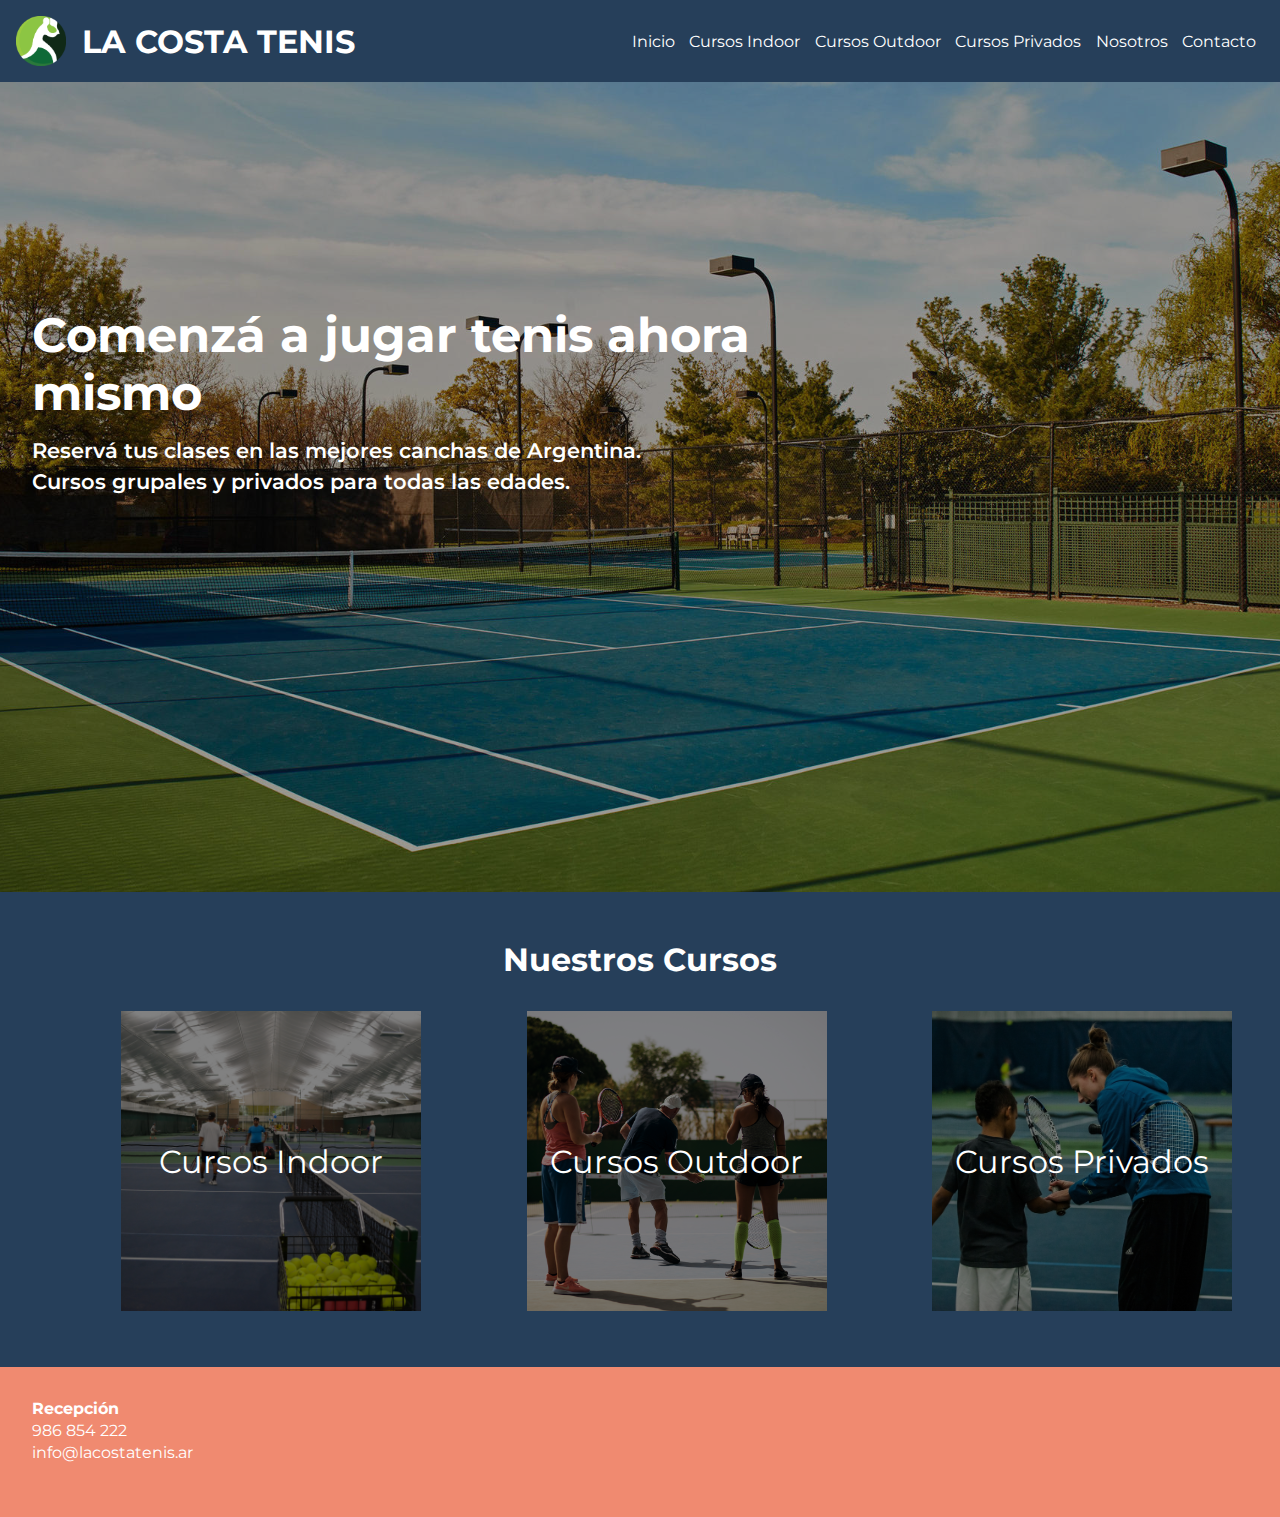
<file: index.html>
<!DOCTYPE html>
<html lang="en">

<head>
  <meta charset="UTF-8" />
  <meta http-equiv="X-UA-Compatible" content="IE=edge" />
  <meta name="viewport" content="width=device-width, initial-scale=1.0" />
  <link href="https://fonts.googleapis.com/css2?family=Bebas+Neue&display=swap" rel="stylesheet" />
  <link href="https://fonts.googleapis.com/css2?family=Bebas+Neue&family=Montserrat:wght@300;400;600;700&display=swap"
    rel="stylesheet" />
  <link rel="stylesheet" href="https://use.fontawesome.com/releases/v5.7.2/css/all.css"
    integrity="sha384-fnmOCqbTlWIlj8LyTjo7mOUStjsKC4pOpQbqyi7RrhN7udi9RwhKkMHpvLbHG9Sr" crossorigin="anonymous" />
  <link rel="stylesheet" href="css/estilo.css" />
  <link rel="stylesheet" href="css/prueba.css" />
  <title>La Costa Tenis</title>
</head>

<body>
  <!-- header -->
  <div class="backgroundImg"></div>
  <header>
    <nav id="nav">
      <div class="nav-center">
        <div class="nav-header">
          <div class="logoBox">
            <a href="index.html">
              <img src="img/logo.png" class="logo" alt="logo de club de tennis" />
              <h1>La costa tenis</h1>
            </a>
          </div>
          <div class="burger">
            <div class="burgerLine"></div>
          </div>
        </div>

        <!-- links -->
        <ul class="links">
          <li><a href="index.html">Inicio</a></li>
          <li><a href="cursosindoor.html">Cursos Indoor</a></li>
          <li><a href="cursosoutdoor.html">Cursos Outdoor</a></li>
          <li><a href="cursosprivados.html">Cursos Privados</a></li>
          <li><a href="nosotros.html">Nosotros</a></li>
          <li><a href="contacto.html">Contacto</a></li>
        </ul>
      </div>
    </nav>
  </header>

  <!-- Main -->
  <main id="main">
    <div class="main-content">
      <h1 class="mainHeading">Comenzá a jugar tenis ahora mismo</h1>
      <p>Reservá tus clases en las mejores canchas de Argentina.</p>
      <p>Cursos grupales y privados para todas las edades.</p>
    </div>
  </main>

  <!-- Cursos -->
  <section id="nuestrosCursos">
    <h2 class="secondaryTitle">Nuestros Cursos</h2>
    <div class="cursosContenedor">
      <a href="cursosIndoor.html" class="box1">
        <p class="insideImg">Cursos Indoor</p>
      </a>

      <a href="cursosOutdoor.html" class="box2">
        <p class="insideImg">Cursos Outdoor</p>
      </a>

      <a href="cursosPrivados.html" class="box3">
        <p class="insideImg">Cursos Privados</p>
      </a>
    </div>
  </section>

  <!-- Footer -->
  <footer>
    <div class="footer-content">
      <p><b>Recepción</b></p>
      <p>986 854 222</p>
      <p>info@lacostatenis.ar</p>
      <div class="social-icons">
        <a href="#"><i class="fab fa-facebook-square fa-2x"></i></a>
        <a href="#"> <i class="fab fa-instagram fa-2x"></i></a>
        <a href="mailto:info@lacostatenis.ar">
          <i class="fas fa-envelope fa-2x"></i>
        </a>
      </div>
    </div>
  </footer>
  <script src="app.js"></script>
</body>

</html>
</file>
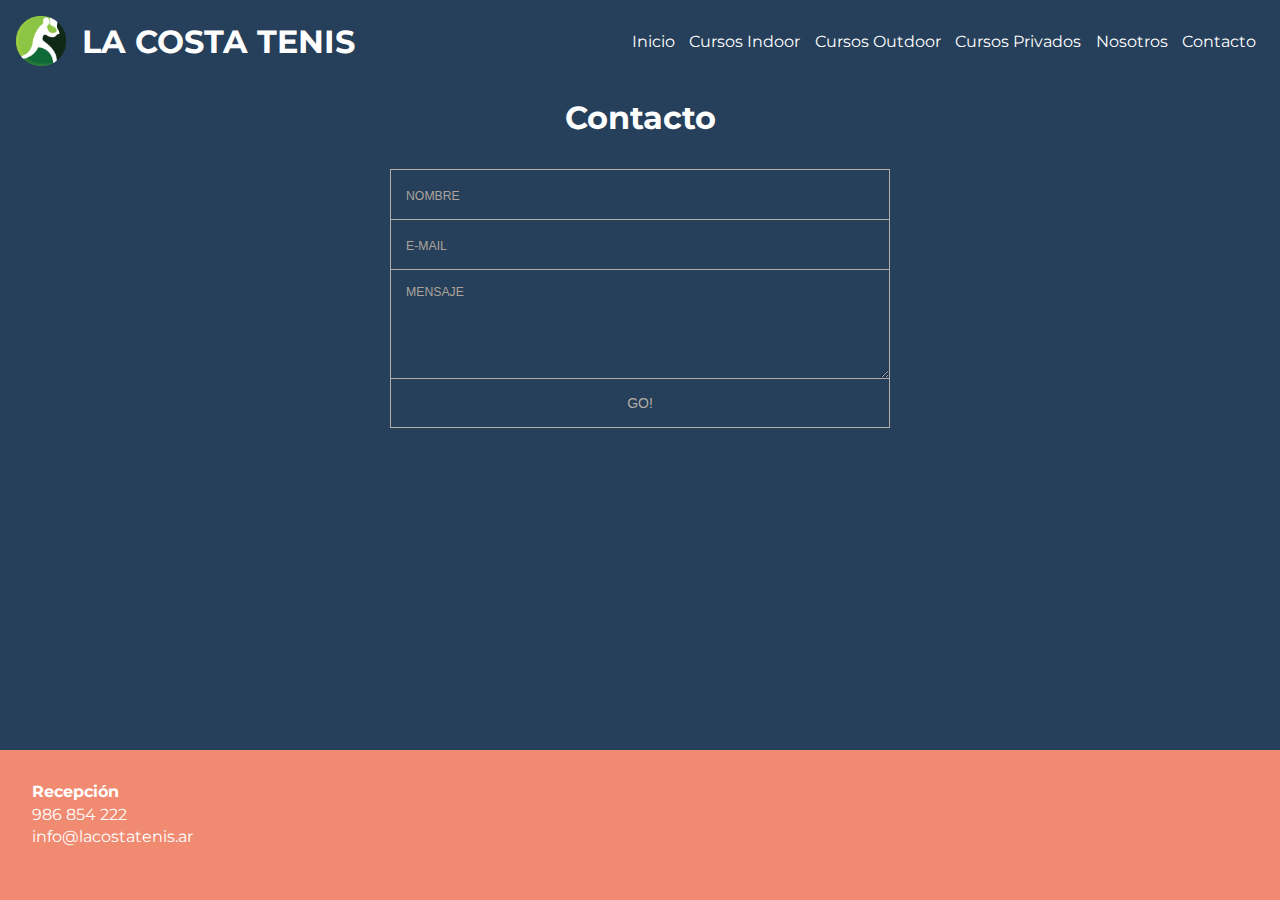
<file: contacto.html>
<!DOCTYPE html>
<html lang="en">

<head>
  <meta charset="UTF-8" />
  <meta http-equiv="X-UA-Compatible" content="IE=edge" />
  <meta name="viewport" content="width=device-width, initial-scale=1.0" />
  <link href="https://fonts.googleapis.com/css2?family=Bebas+Neue&display=swap" rel="stylesheet" />
  <link href="https://fonts.googleapis.com/css2?family=Bebas+Neue&family=Montserrat:wght@400;600;700&display=swap"
    rel="stylesheet" />
  <link rel="stylesheet" href="https://use.fontawesome.com/releases/v5.7.2/css/all.css"
    integrity="sha384-fnmOCqbTlWIlj8LyTjo7mOUStjsKC4pOpQbqyi7RrhN7udi9RwhKkMHpvLbHG9Sr" crossorigin="anonymous" />
  <link rel="stylesheet" href="css/estilo.css" />
  <link rel="stylesheet" href="css/prueba.css" />

  <title>La Costa Tenis</title>
</head>

<body>
  <!-- header -->
  <!-- header -->
  <div class="backgroundImg"></div>
  <header>
    <nav id="nav">
      <div class="nav-center">
        <div class="nav-header">
          <div class="logoBox">
            <a href="index.html">
              <img src="img/logo.png" class="logo" alt="logo de club de tennis" />
              <h1>La costa tenis</h1>
            </a>
          </div>
          <div class="burger">
            <div class="burgerLine"></div>
          </div>
        </div>

        <!-- links -->
        <ul class="links">
          <li><a href="index.html">Inicio</a></li>
          <li><a href="cursosindoor.html">Cursos Indoor</a></li>
          <li><a href="cursosoutdoor.html">Cursos Outdoor</a></li>
          <li><a href="cursosprivados.html">Cursos Privados</a></li>
          <li><a href="nosotros.html">Nosotros</a></li>
          <li><a href="contacto.html">Contacto</a></li>
        </ul>
      </div>
    </nav>
  </header>

  <!-- Main -->
  <main id="contacto">
    <div class="contactoContent">
      <h2 class="secondaryTitle">Contacto</h2>
      <form id="form">
        <input id="name" type="text" placeholder="NOMBRE" />
        <input id="email" type="text" placeholder="E-MAIL" />
        <textarea id="message" type="text" placeholder="MENSAJE"></textarea>
        <input id="submit" type="submit" value="GO!" />
      </form>
    </div>
  </main>

  <!-- Footer -->
  <footer id="footer">
    <div class="footer-content">
      <p><b>Recepción</b></p>
      <p>986 854 222</p>
      <p>info@lacostatenis.ar</p>
      <div class="social-icons">
        <a href="#"><i class="fab fa-facebook-square fa-2x"></i></a>
        <a href="#"> <i class="fab fa-instagram fa-2x"></i></a>
        <a href="mailto:info@lacostatenis.ar">
          <i class="fas fa-envelope fa-2x"></i>
        </a>
      </div>
    </div>
  </footer>
  <script src="app.js"></script>
</body>

</html>
</file>
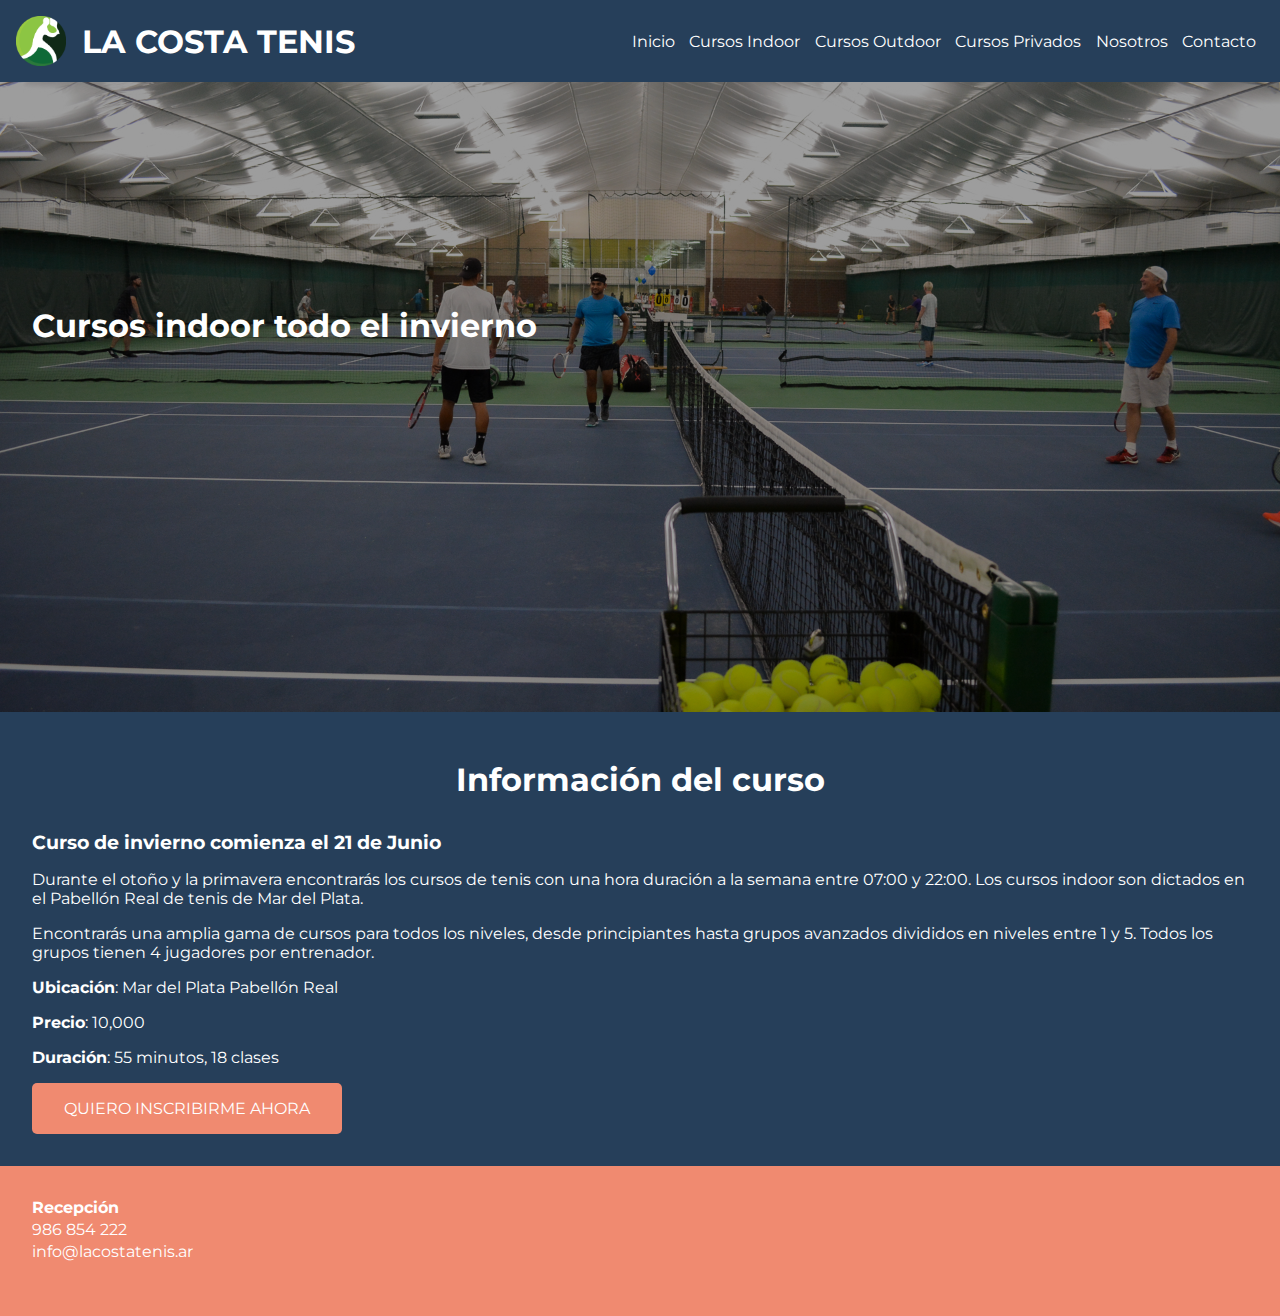
<file: cursosindoor.html>
<!DOCTYPE html>
<html lang="en">

<head>
  <meta charset="UTF-8" />
  <meta http-equiv="X-UA-Compatible" content="IE=edge" />
  <meta name="viewport" content="width=device-width, initial-scale=1.0" />
  <link href="https://fonts.googleapis.com/css2?family=Bebas+Neue&display=swap" rel="stylesheet" />
  <link href="https://fonts.googleapis.com/css2?family=Bebas+Neue&family=Montserrat:wght@400;600;700&display=swap"
    rel="stylesheet" />
  <link rel="stylesheet" href="https://use.fontawesome.com/releases/v5.7.2/css/all.css"
    integrity="sha384-fnmOCqbTlWIlj8LyTjo7mOUStjsKC4pOpQbqyi7RrhN7udi9RwhKkMHpvLbHG9Sr" crossorigin="anonymous" />
  <link rel="stylesheet" href="css/estilo.css" />
  <link rel="stylesheet" href="css/prueba.css" />

  <title>La Costa Tenis</title>
</head>

<body>
  <!-- header -->
  <!-- header -->
  <div class="backgroundImg"></div>
  <header>
    <nav id="nav">
      <div class="nav-center">
        <div class="nav-header">
          <div class="logoBox">
            <a href="index.html">
              <img src="img/logo.png" class="logo" alt="logo de club de tennis" />
              <h1>La costa tenis</h1>
            </a>
          </div>
          <div class="burger">
            <div class="burgerLine"></div>
          </div>
        </div>

        <!-- links -->
        <ul class="links">
          <li><a href="index.html">Inicio</a></li>
          <li><a href="cursosindoor.html">Cursos Indoor</a></li>
          <li><a href="cursosoutdoor.html">Cursos Outdoor</a></li>
          <li><a href="cursosprivados.html">Cursos Privados</a></li>
          <li><a href="nosotros.html">Nosotros</a></li>
          <li><a href="contacto.html">Contacto</a></li>
        </ul>
      </div>
    </nav>
  </header>

  <!-- Main -->
  <main id="mainIndoor">
    <div class="mainIndoorContent">
      <h1 class="mainHeading">Cursos indoor todo el invierno</h1>
    </div>
  </main>

  <!-- Cursos Indoor -->
  <section id="cursosIndoor">
    <div class="izq">
      <h2 class="secondaryTitle">Información del curso</h2>
    </div>
    <div class="derecha">
      <h3>Curso de invierno comienza el 21 de Junio</h3>
      <p>
        Durante el otoño y la primavera encontrarás los cursos de tenis con
        una hora duración a la semana entre 07:00 y 22:00. Los cursos indoor
        son dictados en el Pabellón Real de tenis de Mar del Plata.
      </p>
      <p>
        Encontrarás una amplia gama de cursos para todos los niveles, desde
        principiantes hasta grupos avanzados divididos en niveles entre 1 y 5.
        Todos los grupos tienen 4 jugadores por entrenador.
      </p>

      <div class="informacionIndoor">
        <p><b>Ubicación</b>: Mar del Plata Pabellón Real</p>
        <p><b>Precio</b>: 10,000</p>
        <p><b>Duración</b>: 55 minutos, 18 clases</p>
      </div>

      <a href="#">Quiero inscribirme ahora</a>
    </div>
  </section>

  <!-- Footer -->
  <footer>
    <div class="footer-content">
      <p><b>Recepción</b></p>
      <p>986 854 222</p>
      <p>info@lacostatenis.ar</p>
      <div class="social-icons">
        <a href="#"><i class="fab fa-facebook-square fa-2x"></i></a>
        <a href="#"> <i class="fab fa-instagram fa-2x"></i></a>
        <a href="mailto:info@lacostatenis.ar">
          <i class="fas fa-envelope fa-2x"></i>
        </a>
      </div>
    </div>
  </footer>
  <script src="app.js"></script>
</body>

</html>
</file>
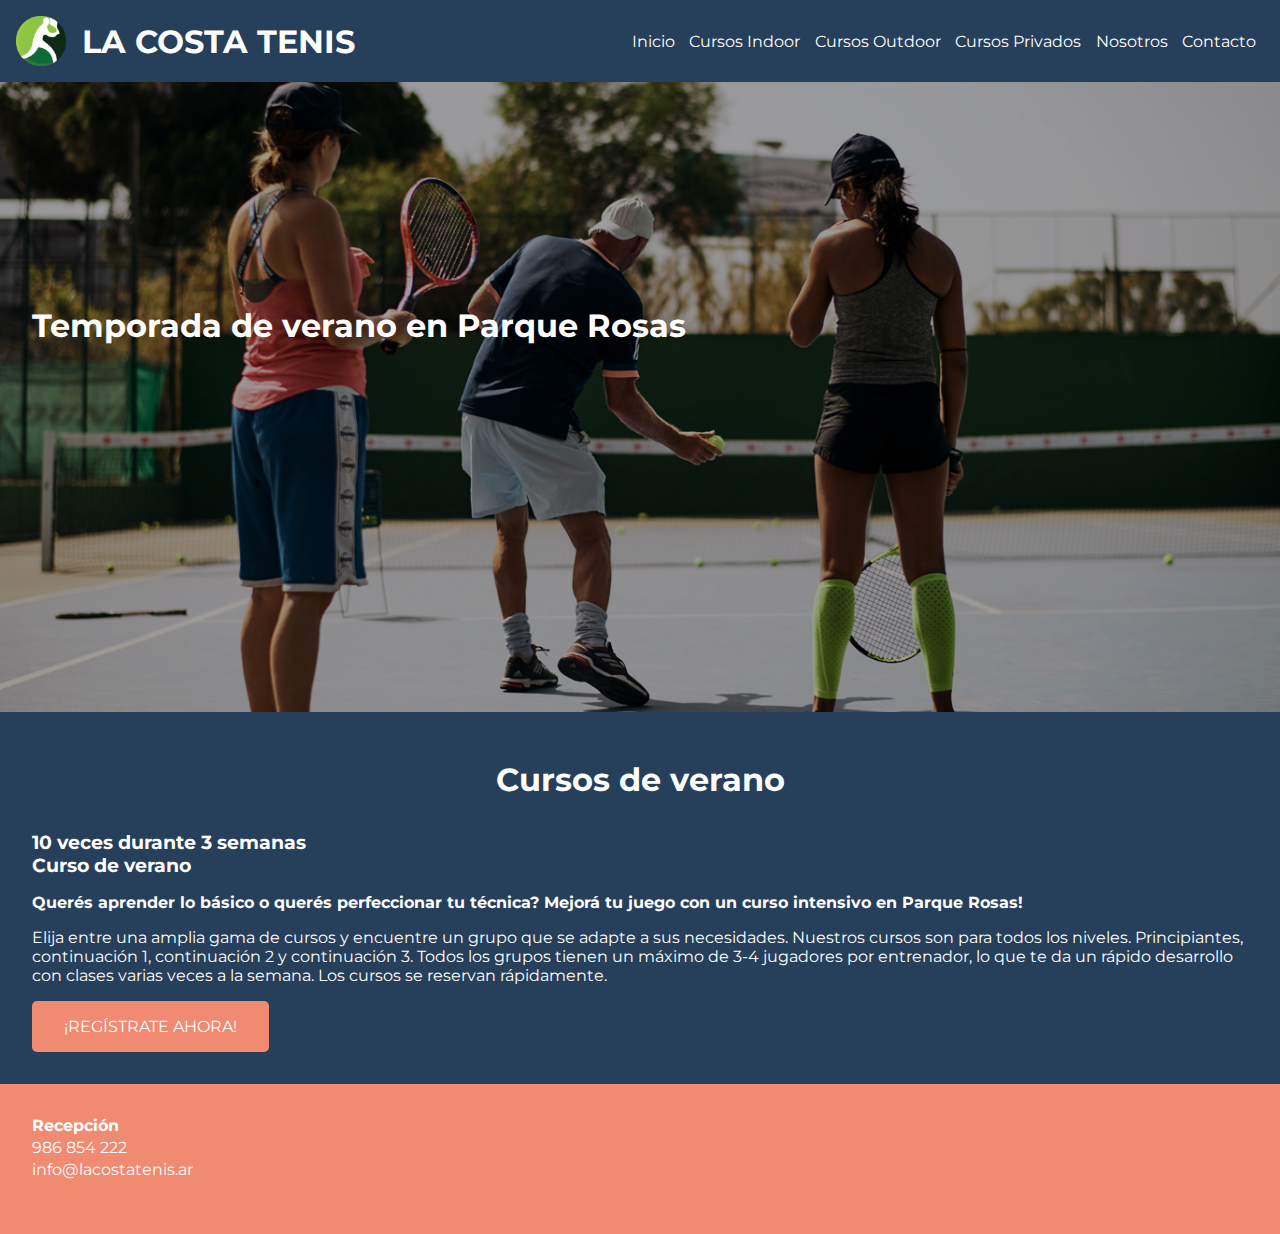
<file: cursosoutdoor.html>
<!DOCTYPE html>
<html lang="en">

<head>
  <meta charset="UTF-8" />
  <meta http-equiv="X-UA-Compatible" content="IE=edge" />
  <meta name="viewport" content="width=device-width, initial-scale=1.0" />
  <link href="https://fonts.googleapis.com/css2?family=Bebas+Neue&display=swap" rel="stylesheet" />
  <link href="https://fonts.googleapis.com/css2?family=Bebas+Neue&family=Montserrat:wght@400;600;700&display=swap"
    rel="stylesheet" />
  <link rel="stylesheet" href="https://use.fontawesome.com/releases/v5.7.2/css/all.css"
    integrity="sha384-fnmOCqbTlWIlj8LyTjo7mOUStjsKC4pOpQbqyi7RrhN7udi9RwhKkMHpvLbHG9Sr" crossorigin="anonymous" />
  <link rel="stylesheet" href="css/estilo.css" />
  <link rel="stylesheet" href="css/prueba.css" />

  <title>La Costa Tenis</title>
</head>

<body>
  <!-- header -->
  <div class="backgroundImg"></div>
  <header>
    <nav id="nav">
      <div class="nav-center">
        <div class="nav-header">
          <div class="logoBox">
            <a href="index.html">
              <img src="img/logo.png" class="logo" alt="logo de club de tennis" />
              <h1>La costa tenis</h1>
            </a>
          </div>
          <div class="burger">
            <div class="burgerLine"></div>
          </div>
        </div>

        <!-- links -->
        <ul class="links">
          <li><a href="index.html">Inicio</a></li>
          <li><a href="cursosindoor.html">Cursos Indoor</a></li>
          <li><a href="cursosoutdoor.html">Cursos Outdoor</a></li>
          <li><a href="cursosprivados.html">Cursos Privados</a></li>
          <li><a href="nosotros.html">Nosotros</a></li>
          <li><a href="contacto.html">Contacto</a></li>
        </ul>
      </div>
    </nav>
  </header>

  <!-- Main -->
  <main id="mainOutdoor">
    <div class="mainOutdoorContent">
      <h1 class="mainHeading">Temporada de verano en Parque Rosas</h1>
    </div>
  </main>

  <!-- Cursos Outdoor -->
  <section id="cursosOutdoor">
    <div class="cursosOutdoorContent">
      <div class="izq">
        <h2 class="secondaryTitle">Cursos de verano</h2>
        <h3>10 veces durante 3 semanas</h3>
      </div>
      <div class="derecha">
        <h3>Curso de verano</h3>
        <p>
          <b>
            Querés aprender lo básico o querés perfeccionar tu técnica? Mejorá
            tu juego con un curso intensivo en Parque Rosas!
          </b>
        </p>
        <p>
          Elija entre una amplia gama de cursos y encuentre un grupo que se
          adapte a sus necesidades. Nuestros cursos son para todos los
          niveles. Principiantes, continuación 1, continuación 2 y
          continuación 3. Todos los grupos tienen un máximo de 3-4 jugadores
          por entrenador, lo que te da un rápido desarrollo con clases varias
          veces a la semana. Los cursos se reservan rápidamente.
        </p>
        <a href="#">¡Regístrate ahora!</a>
      </div>
    </div>
  </section>

  <!-- Footer -->
  <footer>
    <div class="footer-content">
      <p><b>Recepción</b></p>
      <p>986 854 222</p>
      <p>info@lacostatenis.ar</p>
      <div class="social-icons">
        <a href="#"><i class="fab fa-facebook-square fa-2x"></i></a>
        <a href="#"> <i class="fab fa-instagram fa-2x"></i></a>
        <a href="mailto:info@lacostatenis.ar">
          <i class="fas fa-envelope fa-2x"></i>
        </a>
      </div>
    </div>
  </footer>
  <script src="app.js"></script>
</body>

</html>
</file>
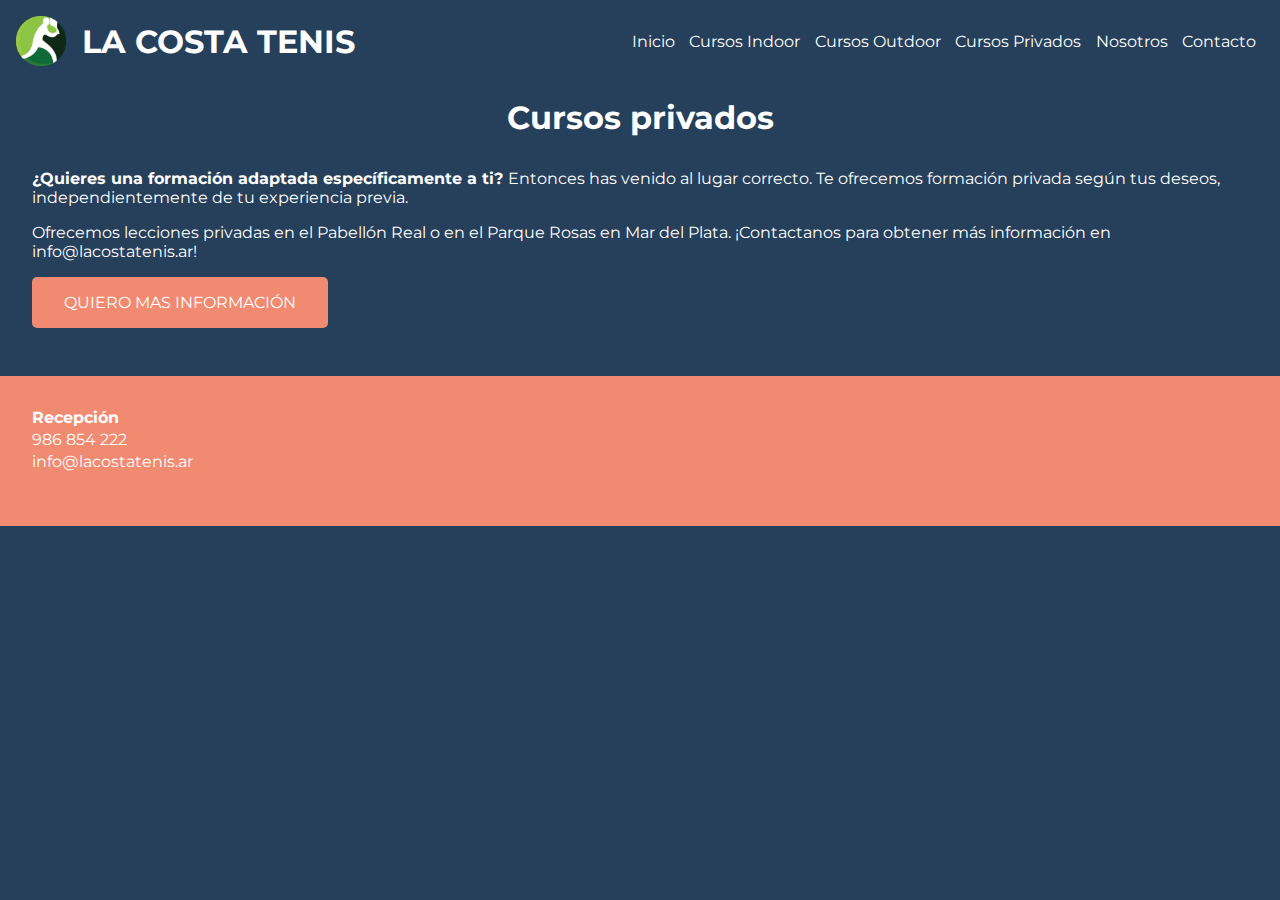
<file: cursosprivados.html>
<!DOCTYPE html>
<html lang="en">

<head>
  <meta charset="UTF-8" />
  <meta http-equiv="X-UA-Compatible" content="IE=edge" />
  <meta name="viewport" content="width=device-width, initial-scale=1.0" />
  <link href="https://fonts.googleapis.com/css2?family=Bebas+Neue&display=swap" rel="stylesheet" />
  <link href="https://fonts.googleapis.com/css2?family=Bebas+Neue&family=Montserrat:wght@400;600;700&display=swap"
    rel="stylesheet" />
  <link rel="stylesheet" href="https://use.fontawesome.com/releases/v5.7.2/css/all.css"
    integrity="sha384-fnmOCqbTlWIlj8LyTjo7mOUStjsKC4pOpQbqyi7RrhN7udi9RwhKkMHpvLbHG9Sr" crossorigin="anonymous" />
  <link rel="stylesheet" href="css/estilo.css" />
  <link rel="stylesheet" href="css/prueba.css" />

  <title>La Costa Tenis</title>
</head>

<body>
  <!-- header -->
  <div class="backgroundImg"></div>
  <header>
    <nav id="nav">
      <div class="nav-center">
        <div class="nav-header">
          <div class="logoBox">
            <a href="index.html">
              <img src="img/logo.png" class="logo" alt="logo de club de tennis" />
              <h1>La costa tenis</h1>
            </a>
          </div>
          <div class="burger">
            <div class="burgerLine"></div>
          </div>
        </div>

        <!-- links -->
        <ul class="links">
          <li><a href="index.html">Inicio</a></li>
          <li><a href="cursosindoor.html">Cursos Indoor</a></li>
          <li><a href="cursosoutdoor.html">Cursos Outdoor</a></li>
          <li><a href="cursosprivados.html">Cursos Privados</a></li>
          <li><a href="nosotros.html">Nosotros</a></li>
          <li><a href="contacto.html">Contacto</a></li>
        </ul>
      </div>
    </nav>
  </header>
  <!-- Main -->
  <main id="mainPrivado">
    <div class="mainIndoorContent">
      <h1 class="secondaryTitle">Cursos privados</h1>
    </div>
  </main>
  <!-- Cursos Privados -->
  <section id="cursosPrivados">
    <div class="derecha">
      <p>
        <b> ¿Quieres una formación adaptada específicamente a ti? </b>
        Entonces has venido al lugar correcto. Te ofrecemos formación privada
        según tus deseos, independientemente de tu experiencia previa.
      </p>
      <p>
        Ofrecemos lecciones privadas en el Pabellón Real o en el Parque Rosas
        en Mar del Plata. ¡Contactanos para obtener más información en
        info@lacostatenis.ar!
      </p>
      <a href="#">Quiero mas información</a>
    </div>
  </section>

  <!-- Footer -->
  <footer>
    <div class="footer-content">
      <p><b>Recepción</b></p>
      <p>986 854 222</p>
      <p>info@lacostatenis.ar</p>
      <div class="social-icons">
        <a href="#"><i class="fab fa-facebook-square fa-2x"></i></a>
        <a href="#"> <i class="fab fa-instagram fa-2x"></i></a>
        <a href="mailto:info@lacostatenis.ar">
          <i class="fas fa-envelope fa-2x"></i>
        </a>
      </div>
    </div>
  </footer>
  <script src="app.js"></script>
</body>

</html>
</file>
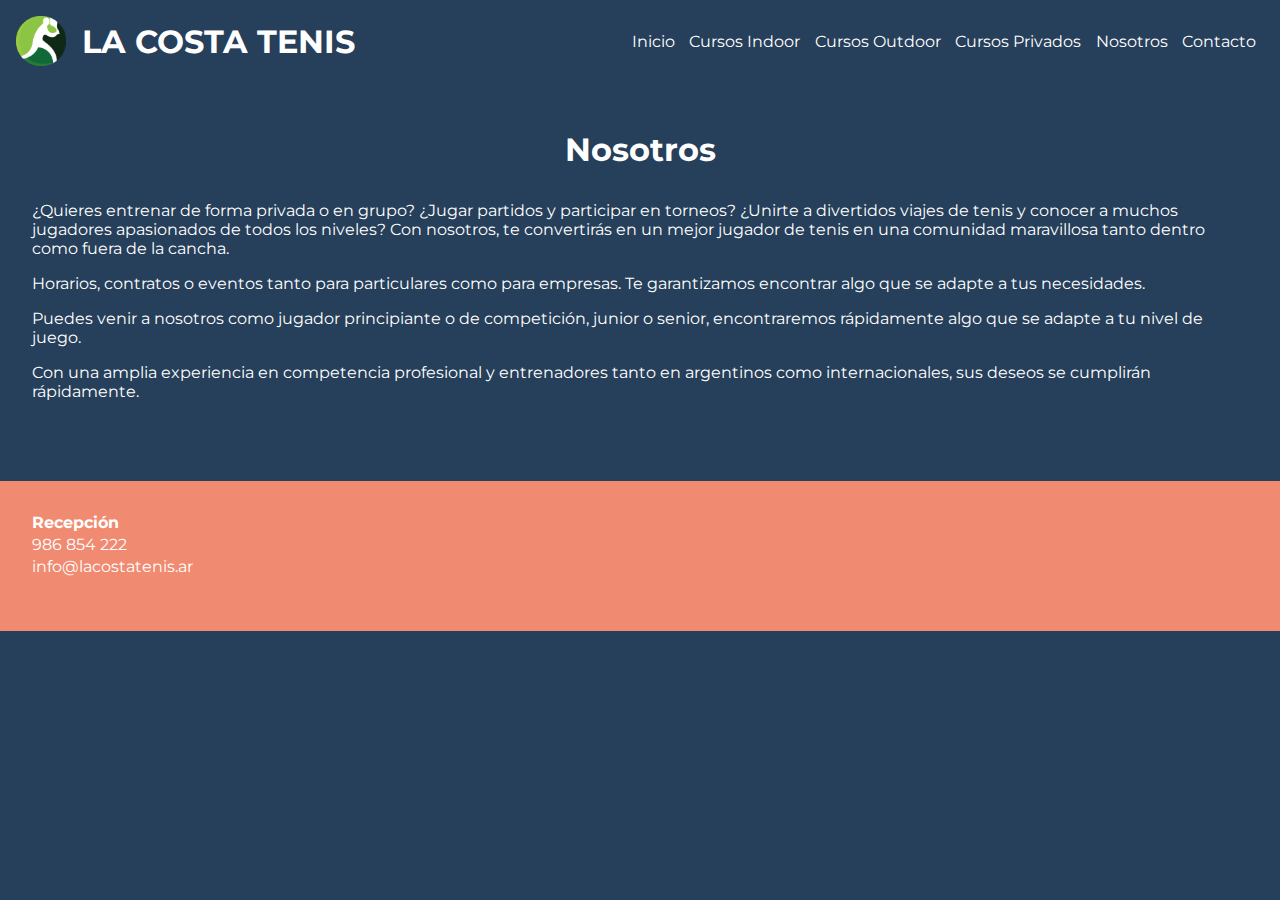
<file: nosotros.html>
<!DOCTYPE html>
<html lang="en">

<head>
  <meta charset="UTF-8" />
  <meta http-equiv="X-UA-Compatible" content="IE=edge" />
  <meta name="viewport" content="width=device-width, initial-scale=1.0" />
  <link href="https://fonts.googleapis.com/css2?family=Bebas+Neue&display=swap" rel="stylesheet" />
  <link href="https://fonts.googleapis.com/css2?family=Bebas+Neue&family=Montserrat:wght@400;600;700&display=swap"
    rel="stylesheet" />
  <link rel="stylesheet" href="https://use.fontawesome.com/releases/v5.7.2/css/all.css"
    integrity="sha384-fnmOCqbTlWIlj8LyTjo7mOUStjsKC4pOpQbqyi7RrhN7udi9RwhKkMHpvLbHG9Sr" crossorigin="anonymous" />
  <link rel="stylesheet" href="css/estilo.css" />
  <link rel="stylesheet" href="css/prueba.css" />

  <title>La Costa Tenis</title>
</head>

<body>
  <!-- header -->
  <!-- header -->
  <header>
    <nav id="nav">
      <div class="nav-center">
        <div class="nav-header">
          <div class="logoBox">
            <a href="index.html">
              <img src="img/logo.png" class="logo" alt="logo de club de tennis" />
              <h1>La costa tenis</h1>
            </a>
          </div>
          <div class="burger">
            <div class="burgerLine"></div>
          </div>
        </div>

        <!-- links -->
        <ul class="links">
          <li><a href="index.html">Inicio</a></li>
          <li><a href="cursosindoor.html">Cursos Indoor</a></li>
          <li><a href="cursosoutdoor.html">Cursos Outdoor</a></li>
          <li><a href="cursosprivados.html">Cursos Privados</a></li>
          <li><a href="nosotros.html">Nosotros</a></li>
          <li><a href="contacto.html">Contacto</a></li>
        </ul>
      </div>
    </nav>
  </header>

  <!-- Main -->
  <main id="nosotros">
    <div class="nosotrosContent">
      <h2 class="secondaryTitle">Nosotros</h2>
      <p>
        ¿Quieres entrenar de forma privada o en grupo? ¿Jugar partidos y
        participar en torneos? ¿Unirte a divertidos viajes de tenis y conocer
        a muchos jugadores apasionados de todos los niveles? Con nosotros, te
        convertirás en un mejor jugador de tenis en una comunidad maravillosa
        tanto dentro como fuera de la cancha.
      </p>

      <p>
        Horarios, contratos o eventos tanto para particulares como para
        empresas. Te garantizamos encontrar algo que se adapte a tus
        necesidades.
      </p>

      <p>
        Puedes venir a nosotros como jugador principiante o de competición,
        junior o senior, encontraremos rápidamente algo que se adapte a tu
        nivel de juego.
      </p>

      <p>
        Con una amplia experiencia en competencia profesional y entrenadores
        tanto en argentinos como internacionales, sus deseos se cumplirán
        rápidamente.
      </p>
    </div>
  </main>

  <!-- Footer -->
  <footer>
    <div class="footer-content">
      <p><b>Recepción</b></p>
      <p>986 854 222</p>
      <p>info@lacostatenis.ar</p>
      <div class="social-icons">
        <a href="#"><i class="fab fa-facebook-square fa-2x"></i></a>
        <a href="#"> <i class="fab fa-instagram fa-2x"></i></a>
        <a href="mailto:info@lacostatenis.ar">
          <i class="fas fa-envelope fa-2x"></i>
        </a>
      </div>
    </div>
  </footer>
  <script src="app.js"></script>
</body>

</html>
</file>
<file: css/estilo.css>
/* Footer */
#footer {
  position: absolute;
  bottom: 0;
  width: 100%;
}

footer {
  background-color: #f08a70;
  padding: 2rem;
}

footer .footer-content p {
  margin-bottom: 0.2rem;
}

footer .social-icons i {
  margin-right: 0.6rem;
  margin-top: 1rem;
  color: white;
}

/* asdasd  */

* {
  padding: 0;
  margin: 0;
  box-sizing: border-box;
}

/* General */
body {
  font-family: "Montserrat", sans-serif;
  color: white;
  background-color: #263f5a;
}

a {
  color: black;
  text-decoration: none;
}

.secondaryTitle {
  text-align: center;
  padding: 1rem;
  margin-bottom: 1rem;
  font-size: 2rem;
}

/* Header */
img {
  width: 100%;
}
ul {
  list-style: none;
}

.logo {
  width: 50px;
  margin-right: 1rem;
}
.logoBox a {
  display: flex;
  align-items: center;
  justify-content: start;
}

.logoBox a h1 {
  text-transform: uppercase;
  color: white;
}

#nav {
  padding: 1rem;
  background-color: transparent;
}

#nav .nav-header {
  display: flex;
  justify-content: space-between;
  align-items: center;
}
.burger {
  display: flex;
  justify-content: center;
  align-items: center;
  min-width: 40px;
  min-height: 40px;
  cursor: pointer;
  transition: 0.5s;
}

.spin {
  transform: rotate(90deg);
}
.nav-header .burger .burgerLine {
  height: 4px;
  background-color: white;
  width: 80%;
  position: relative;
}
.nav-header .burger .burgerLine::after {
  position: absolute;
  content: "";
  top: 8px;
  left: 0;
  right: 0;
  height: 4px;
  background-color: white;
  width: 100%;
}

.burger .burgerLine::before {
  position: absolute;
  content: "";
  top: -8px;
  left: 0;
  right: 0;
  height: 4px;
  background-color: white;
  width: 100%;
}

.links {
  padding-top: 0.5rem;
  overflow: hidden;
  transition: 0.5s;
  height: 0;
}

.show-links {
  height: 15rem;
}

.links li {
  padding: 0.4rem;
  margin-bottom: 0.5rem;
  text-transform: capitalize;
}
.links li:hover {
  border-radius: 5px;
  background-color: #49a6e9;
  transition: 0.2s;
}

.links li a {
  color: white;
  display: block;
}

#main {
  padding: 2rem;
  padding-top: 14rem;
  height: 90vh;
  background-color: transparent;
  position: relative;
  background-color: rgba(0, 0, 0, 0.383);
  background-image: url("../img/tennisCourt.jpg");
  background-position: center;
  background-repeat: no-repeat;
  background-size: cover;
  background-blend-mode: overlay;
}

.main-content {
  width: 85%;
}
.main-content h1 {
  font-size: 2rem;
  margin-bottom: 1rem;
}

.main-content p {
  font-size: 0.8rem;
  font-weight: 600;
  margin-bottom: 0.2rem;
}

/* Nuestros cursos */
#nuestrosCursos {
  padding: 2rem;
  background-color: #263f5a;
}

#nuestrosCursos .cursosContenedor {
  display: flex;
  flex-direction: column;
  justify-content: center;
  width: 100%;
}

#nuestrosCursos .cursosContenedor a {
  height: 300px;
  width: 100%;
  max-width: 300px;
  margin-bottom: 1rem;
  margin: 0 auto 1.5rem auto;
  transition: 0.2s;
  position: relative;
  background-color: rgba(0, 0, 0, 0.493);
  background-position: center;
  background-repeat: no-repeat;
  background-size: cover;
  background-blend-mode: overlay;
}

#nuestrosCursos .cursosContenedor a p {
  top: 0;
  left: 0;
  bottom: 0;
  left: 0;
  width: 100%;
  position: absolute;
  display: flex;
  align-items: center;
  justify-content: center;
  color: white;
  font-size: 2rem;
  z-index: 2;
  padding: 0.2rem;
  cursor: pointer;
  transition: 0.2s;
  text-align: center;
}

#nuestrosCursos .cursosContenedor .box1 {
  background-image: url("../img/indoorClass.jpg");
}

#nuestrosCursos .cursosContenedor .box2 {
  background-image: url("../img/outdoorClass.jpg");
}
#nuestrosCursos .cursosContenedor .box3 {
  background-image: url("../img/privateClass.jpg");
}

#nuestrosCursos .cursosContenedor a:hover {
  transform: scale(1.09);
}
#nuestrosCursos .cursosContenedor a:hover.box1,
#nuestrosCursos .cursosContenedor a:hover.box2,
#nuestrosCursos .cursosContenedor a:hover.box3 {
  background-color: rgba(0, 0, 0, 0.274);
}

/* cursosIndoor.html */
#mainIndoor {
  padding: 2rem;
  padding-top: 14rem;
  height: 70vh;
  background-color: transparent;
  position: relative;
  background-color: rgba(0, 0, 0, 0.383);
  background-image: url("../img/indoorClass.jpg");
  background-position: center;
  background-repeat: no-repeat;
  background-size: cover;
  background-blend-mode: overlay;
}

#mainIndoor .mainIndoorContent {
  width: 85%;
}
#mainIndoor .mainIndoorContent h1 {
  font-size: 2rem;
  margin-bottom: 1rem;
}

#mainIndoor .mainIndoorContent {
  font-size: 2rem;
  margin-bottom: 1rem;
}

#cursosIndoor {
  padding: 2rem;
}
#cursosIndoor .derecha h3 {
  margin-bottom: 1rem;
}
#cursosIndoor .derecha p {
  margin-bottom: 1rem;
}
#cursosIndoor .derecha a {
  border-radius: 5px;
  margin-top: 1rem;
  background-color: rgb(78, 78, 146);
  padding: 1rem 2rem;
  color: white;
  text-transform: uppercase;
  display: block;
  width: fit-content;
  background-color: #f08a70;
  cursor: pointer;
  transition: 0.2s;
}
#cursosIndoor .derecha a:hover {
  transform: scale(1.09);
  background-color: #f84a1f;
}

/* cursosOutdoor.html */
#mainOutdoor {
  padding: 2rem;
  padding-top: 14rem;
  height: 70vh;
  background-color: transparent;
  position: relative;
  background-color: rgba(0, 0, 0, 0.383);
  background-image: url("../img/outdoorClass.jpg");
  background-position: center;
  background-repeat: no-repeat;
  background-size: cover;
  background-blend-mode: overlay;
}

#mainOutdoor .mainOutdoorContent {
  width: 85%;
}
#mainOutdoor .mainOutdoorContent h1 {
  font-size: 2rem;
  margin-bottom: 1rem;
}

#mainOutdoor .mainOutdoorContent {
  font-size: 2rem;
  margin-bottom: 1rem;
}

.cursosOutdoorContent {
  padding: 2rem;
}
.cursosOutdoorContent .derecha h3 {
  margin-bottom: 1rem;
}
.cursosOutdoorContent .derecha p {
  margin-bottom: 1rem;
}
.cursosOutdoorContent .derecha a {
  border-radius: 5px;
  margin-top: 1rem;
  background-color: rgb(78, 78, 146);
  padding: 1rem 2rem;
  color: white;
  text-transform: uppercase;
  display: block;
  width: fit-content;
  background-color: #f08a70;
  cursor: pointer;
  transition: 0.2s;
}
.cursosOutdoorContent .derecha a:hover {
  transform: scale(1.09);
  background-color: #f84a1f;
}
/* cursosPrivados.html */
#cursosPrivados {
  padding: 0 2rem 3rem 2rem;
  height: fit-content;
  width: 100%;
}

#cursosPrivados .derecha a {
  border-radius: 5px;
  margin-top: 1rem;
  background-color: rgb(78, 78, 146);
  padding: 1rem 2rem;
  color: white;
  text-transform: uppercase;
  display: block;
  width: fit-content;
  background-color: #f08a70;
  cursor: pointer;
  transition: 0.2s;
}
#cursosPrivados .derecha a:hover {
  transform: scale(1.09);
  background-color: #f84a1f;
}
#cursosPrivados .derecha p {
  margin-bottom: 1rem;
}

/* nosotros.html */
.nosotrosContent {
  width: 100%;
  padding: 2rem 2rem 4rem 2rem;
}
.nosotrosContent p {
  margin-bottom: 1rem;
}

/* contacto.html */
#contacto .contactoContent {
  margin: 0 auto;
  width: 100%;
}

#form {
  position: relative;
  width: 80%;
  max-width: 500px;
  margin: 0 auto 4rem auto;
}

input {
  font-family: "Lato", sans-serif;
  font-size: 0.875em;
  width: 100%;
  max-width: 500px;
  height: 50px;
  padding: 0px 15px 0px 15px;
  background: transparent;
  outline: none;
  color: #726659;
  border: solid 1px #b3aca7;
  border-bottom: none;
  transition: all 0.3s ease-in-out;
}

input:hover {
  background: #b3aca7;
  color: #e2dedb;
}

textarea {
  width: 100%;
  max-width: 500px;
  height: 110px;
  max-height: 110px;
  padding: 15px;
  background: transparent;
  outline: none;
  color: #726659;
  font-family: "Lato", sans-serif;
  font-size: 0.875em;
  border: solid 1px #b3aca7;
  transition: all 0.3s ease-in-out;
}

textarea:hover {
  background: #b3aca7;
  color: #e2dedb;
}

input::placeholder,
textarea::placeholder {
  color: #aca49c;
  font-size: 0.875em;
}

input:hover::placeholder,
textarea:hover::placeholder {
  color: #e2dedb;
  font-size: 0.875em;
}

input:hover:focus::placeholder,
textarea:hover:focus::placeholder {
  color: #cbc6c1;
}

input:hover::placeholder,
textarea:hover::placeholder {
  color: #e2dedb;
  font-size: 0.875em;
}

#submit {
  padding: 0;
  margin: -5px 0px 0px 0px;
  font-family: "Lato", sans-serif;
  font-size: 0.875em;
  color: #b3aca7;
  outline: none;
  cursor: pointer;
  border: solid 1px #b3aca7;
  border-top: none;
}

#submit:hover {
  color: #e2dedb;
}

@media screen and (min-width: 768px) {
  #nav .nav-center {
    max-width: 1400px;
    display: flex;
    justify-content: space-between;
    align-items: center;
    margin: 0 auto;
  }

  .main-content {
    width: 65%;
  }
  .main-content h1 {
    font-size: 3rem;
    margin-bottom: 1rem;
  }

  .main-content p {
    font-size: 1.3rem;
    font-weight: 600;
    margin-bottom: 0.4rem;
  }

  .burger {
    display: none;
  }

  .links {
    display: flex;
    height: auto;
    justify-content: center;
  }

  .links li {
    padding-right: 0.5rem;
  }

  .links li a {
    color: white;
  }

  #nuestrosCursos {
    padding: 2rem;
    background-color: #263f5a;
  }

  #nuestrosCursos .cursosContenedor {
    display: flex;
    flex-direction: row;
    justify-content: center;
    margin: 0 auto;
    width: 100%;
  }

  #nuestrosCursos .cursosContenedor div {
    height: 300px;
    margin-right: 1rem;
    margin: 0 1rem;
  }
  #nuestrosCursos .cursosContenedor a {
    margin-right: 1rem;
  }
}
</file>
<file: css/prueba.css>
#mainOutdoor {
  padding: 2rem;
  padding-top: 14rem;
  height: 70vh;
  background-color: transparent;
  position: relative;
  background-color: rgba(0, 0, 0, 0.383);
  background-image: url("../img/outdoorClass.jpg");
  background-position: center;
  background-repeat: no-repeat;
  background-size: cover;
  background-blend-mode: overlay; }
  #mainOutdoor .mainOutdoorContent {
    width: 85%;
    font-size: 2rem;
    margin-bottom: 1rem; }
    #mainOutdoor .mainOutdoorContent h1 {
      font-size: 2rem;
      margin-bottom: 1rem; }

#cursosPrivados {
  padding: 0 2rem 3rem 2rem;
  height: fit-content;
  width: 100%; }

.derecha p {
  margin-bottom: 1rem; }

.derecha a {
  border-radius: 5px;
  margin-top: 1rem;
  background-color: #4e4e92;
  padding: 1rem 2rem;
  color: white;
  text-transform: uppercase;
  display: block;
  width: fit-content;
  background-color: #f08a70;
  cursor: pointer;
  transition: 0.2s; }
  .derecha a:hover {
    transform: scale(1.09);
    background-color: #f84a1f; }

footer {
  background-color: #f08a70;
  padding: 2rem; }
  footer .footer-content p {
    margin-bottom: 0.2rem; }
  footer .social-icons i {
    margin-right: 0.6rem;
    margin-top: 1rem;
    color: white; }
</file>
